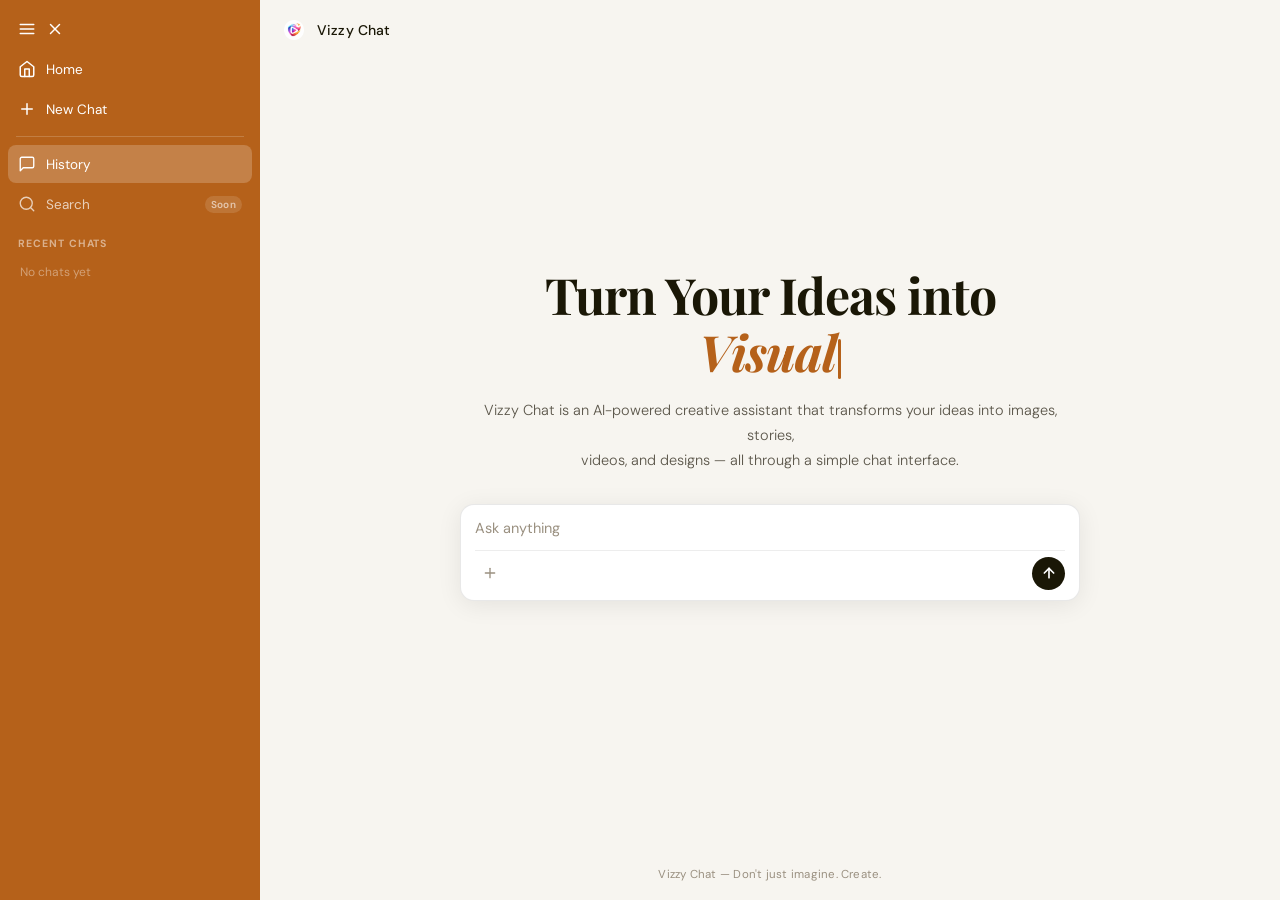
<file: index.html>
<!DOCTYPE html>
<html lang="en">
<head>
  <meta charset="UTF-8" />
  <meta name="viewport" content="width=device-width, initial-scale=1.0" />
  <title>Vizzy Chat</title>
  <link rel="icon" type="image/x-icon" href="logo.ico" />
  <link rel="shortcut icon" type="image/x-icon" href="logo.ico" />
  <link rel="preconnect" href="https://fonts.googleapis.com">
  <link rel="preconnect" href="https://fonts.gstatic.com" crossorigin>
  <link href="https://fonts.googleapis.com/css2?family=Playfair+Display:ital,wght@0,700;1,700&family=DM+Sans:wght@300;400;500&display=swap" rel="stylesheet">
  <link rel="stylesheet" href="style.css" />
</head>
<body>

  <!-- ══════════════════════════════════════
       SIDEBAR — shared across both pages
  ══════════════════════════════════════ -->
  <aside class="sidebar" id="sidebar">

    <!-- Toggle / Close -->
    <button class="sidebar-btn toggle-btn" id="toggleBtn" title="Toggle Sidebar">
      <svg class="icon-menu" width="18" height="18" viewBox="0 0 24 24" fill="none" stroke="currentColor" stroke-width="2" stroke-linecap="round">
        <line x1="3" y1="6"  x2="21" y2="6"/>
        <line x1="3" y1="12" x2="21" y2="12"/>
        <line x1="3" y1="18" x2="21" y2="18"/>
      </svg>
      <svg class="icon-close" width="18" height="18" viewBox="0 0 24 24" fill="none" stroke="currentColor" stroke-width="2" stroke-linecap="round">
        <line x1="18" y1="6"  x2="6"  y2="18"/>
        <line x1="6"  y1="6"  x2="18" y2="18"/>
      </svg>
    </button>

    <!-- Home button -->
    <button class="sidebar-btn" id="homeBtn" title="Home" onclick="goHome()">
      <svg width="18" height="18" viewBox="0 0 24 24" fill="none" stroke="currentColor" stroke-width="2" stroke-linecap="round" stroke-linejoin="round">
        <path d="M3 9l9-7 9 7v11a2 2 0 0 1-2 2H5a2 2 0 0 1-2-2z"/>
        <polyline points="9 22 9 12 15 12 15 22"/>
      </svg>
      <span class="sidebar-label">Home</span>
    </button>

    <!-- New Chat -->
    <button class="sidebar-btn new-chat-btn" title="New Chat" onclick="newChat()">
      <svg width="18" height="18" viewBox="0 0 24 24" fill="none" stroke="currentColor" stroke-width="2" stroke-linecap="round">
        <line x1="12" y1="5" x2="12" y2="19"/>
        <line x1="5"  y1="12" x2="19" y2="12"/>
      </svg>
      <span class="sidebar-label">New Chat</span>
    </button>

    <div class="sidebar-divider"></div>

    <!-- History -->
    <button class="sidebar-btn active" title="Chat History" id="historyToggleBtn" onclick="toggleHistory()">
      <svg width="18" height="18" viewBox="0 0 24 24" fill="none" stroke="currentColor" stroke-width="1.8" stroke-linecap="round" stroke-linejoin="round">
        <path d="M21 15a2 2 0 0 1-2 2H7l-4 4V5a2 2 0 0 1 2-2h14a2 2 0 0 1 2 2z"/>
      </svg>
      <span class="sidebar-label">History</span>
    </button>

    <!-- Search — Coming Soon -->
    <button class="sidebar-btn coming-soon-btn" title="Coming Soon" onclick="showComingSoon()">
      <svg width="18" height="18" viewBox="0 0 24 24" fill="none" stroke="currentColor" stroke-width="1.8" stroke-linecap="round">
        <circle cx="11" cy="11" r="8"/>
        <line x1="21" y1="21" x2="16.65" y2="16.65"/>
      </svg>
      <span class="sidebar-label">Search</span>
      <span class="coming-soon-tag">Soon</span>
    </button>

    <!-- History Panel -->
    <div class="history-panel" id="historyPanel">
      <div class="history-title">Recent Chats</div>
      <div id="historyList" class="history-list"></div>
    </div>

  </aside>

  <!-- ══════════════════════════════════════
       PAGE: LANDING (home)
  ══════════════════════════════════════ -->
  <main class="page page-home active" id="pageHome">
    <div class="hero">

      <!-- Brand mark top-left -->
      <div class="brand-mark" style="position:absolute;top:20px;left:24px;z-index:1;">
        <img src="logo.ico" alt="Vizzy Chat Logo" width="20" height="20" style="display:inline-block;vertical-align:middle;margin-right:6px;border-radius:4px;" />
        <span class="brand-name">Vizzy Chat</span>
      </div>

      <div class="hero-content">
        <h1 class="hero-title">
          Turn Your Ideas into<br>
          <span class="hero-highlight" id="heroHighlight">Visual</span><span class="typing-cursor"></span>
        </h1>
        <p class="hero-sub">
          Vizzy Chat is an AI-powered creative assistant that transforms your ideas into images, stories,<br>
          videos, and designs — all through a simple chat interface.
        </p>

        <!-- Landing input card -->
        <div class="input-card" id="landingInputCard">
          <input
            type="text"
            id="landing-input"
            class="main-input"
            placeholder="Ask anything"
            autocomplete="off"
            autofocus
          />
          <div class="input-toolbar">
            <div class="dropdown-wrapper">
              <button class="toolbar-btn" title="More options" onclick="toggleDropdown('landingDropdown', event)">
                <svg width="16" height="16" viewBox="0 0 24 24" fill="none" stroke="currentColor" stroke-width="2" stroke-linecap="round" stroke-linejoin="round">
                  <line x1="12" y1="5" x2="12" y2="19"/><line x1="5" y1="12" x2="19" y2="12"/>
                </svg>
              </button>
              <div class="dropdown-menu hidden" id="landingDropdown">
                <button class="dropdown-item dropdown-item-soon" onclick="showComingSoon()">
                  <svg width="15" height="15" viewBox="0 0 24 24" fill="none" stroke="currentColor" stroke-width="2" stroke-linecap="round" stroke-linejoin="round"><path d="M21.44 11.05l-9.19 9.19a6 6 0 0 1-8.49-8.49l9.19-9.19a4 4 0 0 1 5.66 5.66l-9.2 9.19a2 2 0 0 1-2.83-2.83l8.49-8.48"/></svg>
                  Add photos &amp; files <span class="dropdown-soon-tag">Coming Soon</span>
                </button>
                <button class="dropdown-item" onclick="setMode('image'); toggleDropdown('landingDropdown', event); document.getElementById('landing-input').focus()">
                  <svg width="15" height="15" viewBox="0 0 24 24" fill="none" stroke="currentColor" stroke-width="2" stroke-linecap="round" stroke-linejoin="round"><rect x="3" y="3" width="18" height="18" rx="2"/><circle cx="8.5" cy="8.5" r="1.5"/><polyline points="21 15 16 10 5 21"/></svg>
                  Create image
                </button>
                <button class="dropdown-item dropdown-item-soon" onclick="showComingSoon()">
                  <svg width="15" height="15" viewBox="0 0 24 24" fill="none" stroke="currentColor" stroke-width="2" stroke-linecap="round"><circle cx="12" cy="12" r="10"/><path d="M12 8v4l3 3"/></svg>
                  Thinking <span class="dropdown-soon-tag">Coming Soon</span>
                </button>
                <button class="dropdown-item dropdown-item-soon" onclick="showComingSoon()">
                  <svg width="15" height="15" viewBox="0 0 24 24" fill="none" stroke="currentColor" stroke-width="2" stroke-linecap="round" stroke-linejoin="round"><circle cx="11" cy="11" r="8"/><line x1="21" y1="21" x2="16.65" y2="16.65"/></svg>
                  Deep research <span class="dropdown-soon-tag">Coming Soon</span>
                </button>
              </div>
            </div>
            <div style="flex:1"></div>
            <button class="send-btn" id="landing-send-btn" title="Send" onclick="landingSend()">
              <svg width="16" height="16" viewBox="0 0 24 24" fill="none" stroke="white" stroke-width="2.5" stroke-linecap="round" stroke-linejoin="round">
                <line x1="12" y1="19" x2="12" y2="5"/>
                <polyline points="5 12 12 5 19 12"/>
              </svg>
            </button>
          </div>
        </div>
      </div>

      <div class="landing-footer">Vizzy Chat — Don't just imagine. Create.</div>
    </div>
  </main>

  <!-- ══════════════════════════════════════
       PAGE: CHAT
  ══════════════════════════════════════ -->
  <main class="page page-chat" id="pageChat">
    <div class="chat-container">

      <!-- Chat Header -->
      <header class="chat-header">
        <div class="chat-header-inner">
          <!-- Home link in header -->
          <button class="brand-mark brand-btn" onclick="goHome()" title="Go to Home">
            <img src="logo.ico" alt="Vizzy Chat Logo" width="18" height="18" style="display:inline-block;vertical-align:middle;margin-right:6px;border-radius:3px;" />
            <span class="brand-name">Vizzy Chat</span>
          </button>
          <div class="mode-badge hidden" id="modeBadge">🎨 Image Mode</div>
          <button class="new-chat-link" onclick="newChat()">+ New Chat</button>
        </div>
      </header>

      <!-- Messages -->
      <div id="chat-box"></div>

      <!-- Typing indicator -->
      <div id="typing-indicator" class="typing-indicator hidden">
        <div class="typing-indicator-inner">
          <div class="typing-bubble">
            <span></span><span></span><span></span>
            <span class="typing-label" id="typingLabel">Thinking…</span>
          </div>
        </div>
      </div>

      <!-- Chat Input -->
      <div class="chat-input-wrapper">
        <div class="chat-input-inner">
          <div class="input-card" id="inputCard">
            <textarea
              id="user-input"
              class="main-input"
              placeholder="Ask anything"
              autocomplete="off"
              rows="1"
            ></textarea>
            <div class="input-toolbar">
              <div class="dropdown-wrapper">
                <button class="toolbar-btn" title="More options" onclick="toggleDropdown('chatDropdown', event)">
                  <svg width="16" height="16" viewBox="0 0 24 24" fill="none" stroke="currentColor" stroke-width="2" stroke-linecap="round" stroke-linejoin="round">
                    <line x1="12" y1="5" x2="12" y2="19"/><line x1="5" y1="12" x2="19" y2="12"/>
                  </svg>
                </button>
                <div class="dropdown-menu hidden" id="chatDropdown">
                  <button class="dropdown-item dropdown-item-soon" onclick="showComingSoon()">
                    <svg width="15" height="15" viewBox="0 0 24 24" fill="none" stroke="currentColor" stroke-width="2" stroke-linecap="round" stroke-linejoin="round"><path d="M21.44 11.05l-9.19 9.19a6 6 0 0 1-8.49-8.49l9.19-9.19a4 4 0 0 1 5.66 5.66l-9.2 9.19a2 2 0 0 1-2.83-2.83l8.49-8.48"/></svg>
                    Add photos &amp; files <span class="dropdown-soon-tag">Coming Soon</span>
                  </button>
                  <button class="dropdown-item" onclick="setMode('image'); toggleDropdown('chatDropdown', event)">
                    <svg width="15" height="15" viewBox="0 0 24 24" fill="none" stroke="currentColor" stroke-width="2" stroke-linecap="round" stroke-linejoin="round"><rect x="3" y="3" width="18" height="18" rx="2"/><circle cx="8.5" cy="8.5" r="1.5"/><polyline points="21 15 16 10 5 21"/></svg>
                    Create image
                  </button>
                  <button class="dropdown-item dropdown-item-soon" onclick="showComingSoon()">
                    <svg width="15" height="15" viewBox="0 0 24 24" fill="none" stroke="currentColor" stroke-width="2" stroke-linecap="round"><circle cx="12" cy="12" r="10"/><path d="M12 8v4l3 3"/></svg>
                    Thinking <span class="dropdown-soon-tag">Coming Soon</span>
                  </button>
                  <button class="dropdown-item dropdown-item-soon" onclick="showComingSoon()">
                    <svg width="15" height="15" viewBox="0 0 24 24" fill="none" stroke="currentColor" stroke-width="2" stroke-linecap="round" stroke-linejoin="round"><circle cx="11" cy="11" r="8"/><line x1="21" y1="21" x2="16.65" y2="16.65"/></svg>
                    Deep research <span class="dropdown-soon-tag">Coming Soon</span>
                  </button>
                  <button class="dropdown-item dropdown-item-soon" onclick="showComingSoon()">
                    <svg width="15" height="15" viewBox="0 0 24 24" fill="none" stroke="currentColor" stroke-width="2" stroke-linecap="round"><circle cx="12" cy="12" r="1"/><circle cx="19" cy="12" r="1"/><circle cx="5" cy="12" r="1"/></svg>
                    More <span class="dropdown-soon-tag">Coming Soon</span>
                  </button>
                </div>
              </div>

              <!-- Story pill -->
              <button class="story-pill" id="storyModeBtn" title="Story Mode" onclick="setMode('story')">
                <svg width="13" height="13" viewBox="0 0 24 24" fill="none" stroke="currentColor" stroke-width="2.2" stroke-linecap="round" stroke-linejoin="round">
                  <path d="M2 3h6a4 4 0 0 1 4 4v14a3 3 0 0 0-3-3H2z"/>
                  <path d="M22 3h-6a4 4 0 0 0-4 4v14a3 3 0 0 1 3-3h7z"/>
                </svg>
                Story
              </button>

              <!-- Image pill -->
              <button class="image-pill" id="imageModeBtn" title="Image Mode" onclick="setMode('image')">
                <svg width="13" height="13" viewBox="0 0 24 24" fill="none" stroke="currentColor" stroke-width="2.2" stroke-linecap="round" stroke-linejoin="round">
                  <rect x="3" y="3" width="18" height="18" rx="2"/><circle cx="8.5" cy="8.5" r="1.5"/>
                  <polyline points="21 15 16 10 5 21"/>
                </svg>
                Image
              </button>

              <div style="flex:1"></div>
              <button class="send-btn" id="send-btn" title="Send" onclick="sendMessage()">
                <svg width="16" height="16" viewBox="0 0 24 24" fill="none" stroke="white" stroke-width="2.5" stroke-linecap="round" stroke-linejoin="round">
                  <line x1="12" y1="19" x2="12" y2="5"/>
                  <polyline points="5 12 12 5 19 12"/>
                </svg>
              </button>
            </div>
          </div>
        </div>
      </div>

    </div>
  </main>

  <!-- Coming Soon Toast -->
  <div class="cs-toast hidden" id="csToast">🚀 Coming Soon!</div>

  <script src="script.js"></script>
</body>
</html>
</file>
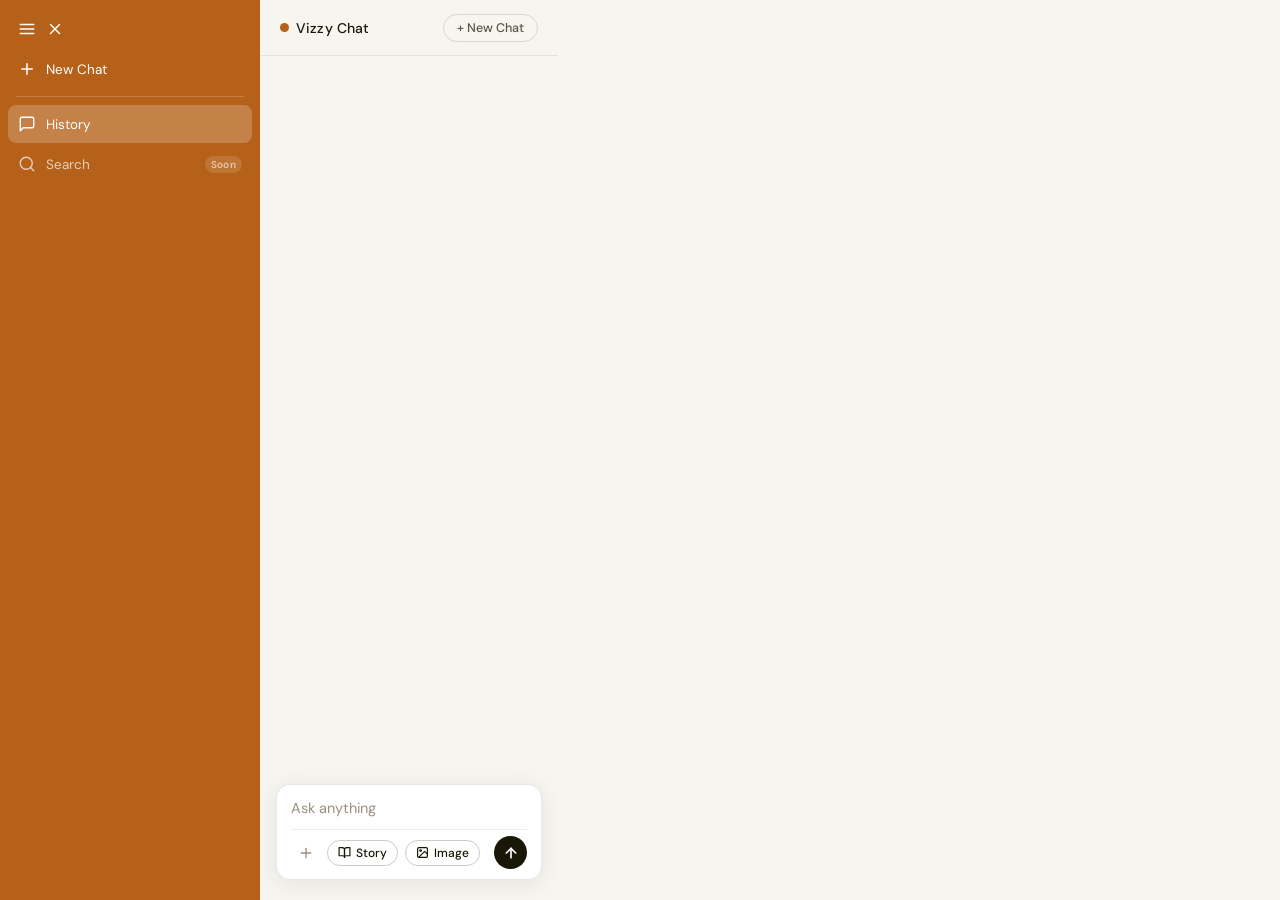
<file: chat.html>
<!DOCTYPE html>
<html lang="en">
<head>
  <meta charset="UTF-8" />
  <meta name="viewport" content="width=device-width, initial-scale=1.0" />
  <title>Vizzy Chat</title>
  <link rel="preconnect" href="https://fonts.googleapis.com">
  <link rel="preconnect" href="https://fonts.gstatic.com" crossorigin>
  <link href="https://fonts.googleapis.com/css2?family=Playfair+Display:ital,wght@0,700;1,700&family=DM+Sans:wght@300;400;500&display=swap" rel="stylesheet">
  <link rel="stylesheet" href="style.css" />
</head>
<body class="chat-page">

  <!-- ══ SIDEBAR ══ -->
  <aside class="sidebar" id="sidebar">

    <button class="sidebar-btn toggle-btn" id="toggleBtn" title="Toggle Sidebar">
      <svg class="icon-menu" width="18" height="18" viewBox="0 0 24 24" fill="none" stroke="currentColor" stroke-width="2" stroke-linecap="round">
        <line x1="3" y1="6"  x2="21" y2="6"/>
        <line x1="3" y1="12" x2="21" y2="12"/>
        <line x1="3" y1="18" x2="21" y2="18"/>
      </svg>
      <svg class="icon-close" width="18" height="18" viewBox="0 0 24 24" fill="none" stroke="currentColor" stroke-width="2" stroke-linecap="round">
        <line x1="18" y1="6"  x2="6"  y2="18"/>
        <line x1="6"  y1="6"  x2="18" y2="18"/>
      </svg>
    </button>

    <button class="sidebar-btn new-chat-btn" title="New Chat" onclick="newChat()">
      <svg width="18" height="18" viewBox="0 0 24 24" fill="none" stroke="currentColor" stroke-width="2" stroke-linecap="round">
        <line x1="12" y1="5" x2="12" y2="19"/>
        <line x1="5"  y1="12" x2="19" y2="12"/>
      </svg>
      <span class="sidebar-label">New Chat</span>
    </button>

    <div class="sidebar-divider"></div>

    <button class="sidebar-btn active" title="Chat History" id="historyToggleBtn" onclick="toggleHistory()">
      <svg width="18" height="18" viewBox="0 0 24 24" fill="none" stroke="currentColor" stroke-width="1.8" stroke-linecap="round" stroke-linejoin="round">
        <path d="M21 15a2 2 0 0 1-2 2H7l-4 4V5a2 2 0 0 1 2-2h14a2 2 0 0 1 2 2z"/>
      </svg>
      <span class="sidebar-label">History</span>
    </button>

    <!-- Search — Coming Soon -->
    <button class="sidebar-btn coming-soon-btn" title="Coming Soon" onclick="showComingSoon(this)">
      <svg width="18" height="18" viewBox="0 0 24 24" fill="none" stroke="currentColor" stroke-width="1.8" stroke-linecap="round">
        <circle cx="11" cy="11" r="8"/>
        <line x1="21" y1="21" x2="16.65" y2="16.65"/>
      </svg>
      <span class="sidebar-label">Search</span>
      <span class="coming-soon-tag">Soon</span>
    </button>

    <div class="history-panel" id="historyPanel">
      <div class="history-title">Recent Chats</div>
      <div id="historyList" class="history-list"></div>
    </div>

  </aside>

  <!-- ══ CHAT CONTAINER ══ -->
  <div class="chat-container" id="chatContainer">

    <!-- Header -->
    <header class="chat-header">
      <div class="chat-header-inner">
        <a class="brand-mark" href="index.html" title="Go to Home">
          <span class="brand-dot"></span>
          <span class="brand-name">Vizzy Chat</span>
        </a>
        <div class="mode-badge hidden" id="modeBadge">🎨 Image Mode</div>
        <button class="new-chat-link" onclick="newChat()">+ New Chat</button>
      </div>
    </header>

    <!-- Chat messages -->
    <div id="chat-box"></div>

    <!-- Typing indicator -->
    <div id="typing-indicator" class="typing-indicator hidden">
      <div class="typing-indicator-inner">
        <div class="typing-bubble">
          <span></span><span></span><span></span>
          <span class="typing-label" id="typingLabel">Thinking…</span>
        </div>
      </div>
    </div>

    <!-- Input area -->
    <div class="chat-input-wrapper">
      <div class="chat-input-inner">
        <div class="input-card" id="inputCard">

          <textarea
            id="user-input"
            class="main-input"
            placeholder="Ask anything"
            autocomplete="off"
            autofocus
            rows="1"
          ></textarea>

          <div class="input-toolbar">

            <!-- + Dropdown -->
            <div class="dropdown-wrapper">
              <button class="toolbar-btn" title="More options" onclick="toggleDropdown('chatDropdown', event)">
                <svg width="16" height="16" viewBox="0 0 24 24" fill="none" stroke="currentColor" stroke-width="2" stroke-linecap="round" stroke-linejoin="round">
                  <line x1="12" y1="5" x2="12" y2="19"/><line x1="5" y1="12" x2="19" y2="12"/>
                </svg>
              </button>
              <div class="dropdown-menu hidden" id="chatDropdown">

                <!-- Coming Soon -->
                <button class="dropdown-item dropdown-item-soon" onclick="showComingSoon(this); toggleDropdown('chatDropdown', event)">
                  <svg width="15" height="15" viewBox="0 0 24 24" fill="none" stroke="currentColor" stroke-width="2" stroke-linecap="round" stroke-linejoin="round"><path d="M21.44 11.05l-9.19 9.19a6 6 0 0 1-8.49-8.49l9.19-9.19a4 4 0 0 1 5.66 5.66l-9.2 9.19a2 2 0 0 1-2.83-2.83l8.49-8.48"/></svg>
                  Add photos &amp; files
                  <span class="dropdown-soon-tag">Coming Soon</span>
                </button>

                <!-- Active: Create image — calls setMode via toggleImageMode alias -->
                <button class="dropdown-item" onclick="toggleImageMode(); toggleDropdown('chatDropdown', event)">
                  <svg width="15" height="15" viewBox="0 0 24 24" fill="none" stroke="currentColor" stroke-width="2" stroke-linecap="round" stroke-linejoin="round"><rect x="3" y="3" width="18" height="18" rx="2"/><circle cx="8.5" cy="8.5" r="1.5"/><polyline points="21 15 16 10 5 21"/></svg>
                  Create image
                </button>

                <!-- Coming Soon -->
                <button class="dropdown-item dropdown-item-soon" onclick="showComingSoon(this); toggleDropdown('chatDropdown', event)">
                  <svg width="15" height="15" viewBox="0 0 24 24" fill="none" stroke="currentColor" stroke-width="2" stroke-linecap="round"><circle cx="12" cy="12" r="10"/><path d="M12 8v4l3 3"/></svg>
                  Thinking
                  <span class="dropdown-soon-tag">Coming Soon</span>
                </button>

                <!-- Coming Soon -->
                <button class="dropdown-item dropdown-item-soon" onclick="showComingSoon(this); toggleDropdown('chatDropdown', event)">
                  <svg width="15" height="15" viewBox="0 0 24 24" fill="none" stroke="currentColor" stroke-width="2" stroke-linecap="round" stroke-linejoin="round"><circle cx="11" cy="11" r="8"/><line x1="21" y1="21" x2="16.65" y2="16.65"/></svg>
                  Deep research
                  <span class="dropdown-soon-tag">Coming Soon</span>
                </button>

                <!-- Coming Soon -->
                <button class="dropdown-item dropdown-item-soon" onclick="showComingSoon(this); toggleDropdown('chatDropdown', event)">
                  <svg width="15" height="15" viewBox="0 0 24 24" fill="none" stroke="currentColor" stroke-width="2" stroke-linecap="round"><circle cx="12" cy="12" r="1"/><circle cx="19" cy="12" r="1"/><circle cx="5" cy="12" r="1"/></svg>
                  More
                  <span class="dropdown-soon-tag">Coming Soon</span>
                </button>

              </div>
            </div>

            <!-- Story Mode pill — calls toggleStoryMode() → setMode('story') -->
            <button class="story-pill" id="storyModeBtn" title="Toggle Story Mode" onclick="toggleStoryMode()">
              <svg width="13" height="13" viewBox="0 0 24 24" fill="none" stroke="currentColor" stroke-width="2.2" stroke-linecap="round" stroke-linejoin="round">
                <path d="M2 3h6a4 4 0 0 1 4 4v14a3 3 0 0 0-3-3H2z"/>
                <path d="M22 3h-6a4 4 0 0 0-4 4v14a3 3 0 0 1 3-3h7z"/>
              </svg>
              Story
            </button>

            <!-- Image Mode pill — calls toggleImageMode() → setMode('image') -->
            <button class="image-pill" id="imageModeBtn" title="Toggle Image Generation" onclick="toggleImageMode()">
              <svg width="13" height="13" viewBox="0 0 24 24" fill="none" stroke="currentColor" stroke-width="2.2" stroke-linecap="round" stroke-linejoin="round">
                <rect x="3" y="3" width="18" height="18" rx="2"/><circle cx="8.5" cy="8.5" r="1.5"/>
                <polyline points="21 15 16 10 5 21"/>
              </svg>
              Image
            </button>

            <div style="flex:1"></div>

            <!-- Send -->
            <button class="send-btn" id="send-btn" title="Send" onclick="sendMessage()">
              <svg width="16" height="16" viewBox="0 0 24 24" fill="none" stroke="white" stroke-width="2.5" stroke-linecap="round" stroke-linejoin="round">
                <line x1="12" y1="19" x2="12" y2="5"/>
                <polyline points="5 12 12 5 19 12"/>
              </svg>
            </button>
          </div>
        </div>

      </div>
    </div>

  </div>

  <!-- Coming Soon Toast -->
  <div class="cs-toast hidden" id="csToast">🚀 Coming Soon!</div>

  <script src="script.js"></script>
</body>
</html>
</file>
<file: style.css>
/* ═══════════════════════════════════════════
   Vizzy Chat — style.css  (Layout Fix v3)
═══════════════════════════════════════════ */

@import url('https://fonts.googleapis.com/css2?family=Playfair+Display:ital,wght@0,700;1,700&family=DM+Sans:wght@300;400;500&display=swap');

:root {
  --bg:             #F7F5F0;
  --accent:         #B5611A;
  --accent-soft:    #c8722a;
  --img-accent:     #1a1706;
  --img-soft:       #3a3520;
  --text-dark:      #1a1706;
  --text-mid:       #5a5549;
  --text-soft:      #9a9080;
  --border:         rgba(0,0,0,0.08);
  --shadow-sm:      0 1px 4px rgba(0,0,0,0.06);
  --shadow-md:      0 4px 24px rgba(0,0,0,0.08);
  --sb-open:        260px;
  --sb-closed:      56px;
  --font-display:   'Playfair Display', Georgia, serif;
  --font-body:      'DM Sans', sans-serif;
  --radius:         14px;
  --radius-sm:      8px;
  --radius-pill:    999px;
  --chat-max:       720px;
  --transition:     0.26s cubic-bezier(.4,0,.2,1);
  --header-h:       56px;
  --bot-bg:         #FFFFFF;
  --bot-text:       #1a1706;
  --bot-border:     rgba(0,0,0,0.07);
  --user-bg:        #EDE9E2;
  --user-text:      #1a1706;
  --user-border:    rgba(0,0,0,0.07);
}

/* ── Reset ── */
*, *::before, *::after { box-sizing: border-box; margin: 0; padding: 0; }
html, body { height: 100%; overflow: hidden; }

body {
  font-family: var(--font-body);
  background: var(--bg);
  color: var(--text-dark);
  display: flex;          /* ← key: sidebar + content row */
  flex-direction: row;
  height: 100vh;
  overflow: hidden;
}

/* ══════════════════════════════════════
   SIDEBAR
══════════════════════════════════════ */
.sidebar {
  flex: 0 0 var(--sb-open);
  width: var(--sb-open);
  min-width: var(--sb-open);
  max-width: var(--sb-open);
  height: 100vh;
  background: #B5611A;
  display: flex;
  flex-direction: column;
  align-items: stretch;
  padding: 10px 8px 16px;
  gap: 2px;
  z-index: 100;
  overflow: hidden;
  transition:
    flex-basis var(--transition),
    width      var(--transition),
    min-width  var(--transition),
    max-width  var(--transition);
  flex-shrink: 0;
}

body.sidebar-collapsed .sidebar {
  flex-basis: var(--sb-closed);
  width:      var(--sb-closed);
  min-width:  var(--sb-closed);
  max-width:  var(--sb-closed);
}

body.sidebar-collapsed .sidebar-label,
body.sidebar-collapsed .history-panel,
body.sidebar-collapsed .coming-soon-tag { display: none; }

body.sidebar-collapsed .sidebar-btn {
  justify-content: center;
  padding: 0;
  width: 36px;
  margin: 0 auto;
}

.sidebar-btn {
  width: 100%; height: 38px;
  border-radius: 8px; border: none;
  background: transparent; color: #fff;
  cursor: pointer; display: flex; align-items: center;
  gap: 10px; padding: 0 10px;
  font-family: var(--font-body); font-size: 13.5px; font-weight: 400;
  white-space: nowrap; transition: background 0.13s;
  flex-shrink: 0; text-align: left;
}
.sidebar-btn:hover  { background: rgba(255,255,255,0.15); }
.sidebar-btn.active { background: rgba(255,255,255,0.2); }
.sidebar-btn svg    { flex-shrink: 0; color: #fff; min-width: 17px; }
.sidebar-label      { overflow: hidden; text-overflow: ellipsis; }

.sidebar-divider {
  width: calc(100% - 16px); margin: 6px 8px;
  height: 1px; background: rgba(255,255,255,0.18); flex-shrink: 0;
}

.coming-soon-tag {
  margin-left: auto; font-size: 10px; font-weight: 600;
  padding: 2px 6px; border-radius: var(--radius-pill);
  background: rgba(255,255,255,0.18); color: rgba(255,255,255,0.9);
  letter-spacing: 0.03em; white-space: nowrap; flex-shrink: 0;
}
.sidebar-btn.coming-soon-btn { opacity: 0.7; cursor: default; }
.sidebar-btn.coming-soon-btn:hover { background: rgba(255,255,255,0.06); }

/* History */
.history-panel {
  display: flex; flex-direction: column;
  width: 100%; flex: 1; overflow: hidden;
  padding: 4px 0 0; min-height: 0;
}
.history-panel:not(.visible) { display: none; }

.history-title {
  font-size: 10.5px; font-weight: 700;
  text-transform: uppercase; letter-spacing: 0.09em;
  color: rgba(255,255,255,0.5); padding: 8px 10px 4px; white-space: nowrap;
}
.history-list { flex: 1; overflow-y: auto; padding: 0 4px 12px; }
.history-list::-webkit-scrollbar { width: 3px; }
.history-list::-webkit-scrollbar-thumb { background: rgba(255,255,255,0.2); border-radius: 4px; }
.history-empty { font-size: 12px; color: rgba(255,255,255,0.4); padding: 10px 8px; }

.history-item {
  display: flex; align-items: center; justify-content: space-between;
  gap: 6px; padding: 7px 8px; border-radius: 8px; cursor: pointer;
  transition: background 0.13s; white-space: nowrap;
}
.history-item:hover { background: rgba(255,255,255,0.12); }
.history-item.active-chat { background: rgba(255,255,255,0.2); }
.history-item-text { font-size: 12.5px; color: #fff; overflow: hidden; text-overflow: ellipsis; flex: 1; }
.history-del {
  flex-shrink: 0; border: none; background: transparent;
  color: rgba(255,255,255,0.4); font-size: 16px; cursor: pointer;
  padding: 0 2px; border-radius: 4px; line-height: 1; transition: color 0.15s;
}
.history-del:hover { color: #ffcccc; }

/* ══════════════════════════════════════
   PAGE SYSTEM
   ─ All pages stacked in the flex row's
     remaining space. Only .active shows.
   ─ We do NOT use translateX on .active —
     we simply toggle display/opacity so
     the initial paint is never blank.
══════════════════════════════════════ */
.page {
  /* fills the space beside the sidebar */
  flex: 1 1 0;
  min-width: 0;
  height: 100vh;
  display: none;          /* hidden by default */
  flex-direction: column;
  background: var(--bg);
  position: relative;
  overflow: hidden;
}

/* The active page is always visible — no transform trickery */
.page.active {
  display: flex;
  animation: page-in var(--transition) ease both;
}

@keyframes page-in {
  from { opacity: 0; }
  to   { opacity: 1; }
}

/* ══════════════════════════════════════
   BRAND MARK
══════════════════════════════════════ */
.brand-mark {
  display: flex; align-items: center; gap: 7px;
  text-decoration: none; color: inherit; cursor: pointer;
  background: transparent; border: none; padding: 0;
  font-family: var(--font-body);
}
.brand-btn { background: transparent; border: none; padding: 0; font-family: var(--font-body); cursor: pointer; }
.brand-dot { width: 9px; height: 9px; border-radius: 50%; background: var(--accent); display: inline-block; flex-shrink: 0; }
.brand-name { font-size: 14px; font-weight: 500; color: var(--text-dark); letter-spacing: 0.01em; user-select: none; }
.brand-mark:hover .brand-name { color: var(--accent); transition: color 0.15s; }

/* ══════════════════════════════════════
   HERO / LANDING PAGE
══════════════════════════════════════ */
.hero {
  flex: 1; display: flex; flex-direction: column;
  align-items: center; justify-content: center;
  padding: 48px 24px 80px;
  position: relative; background: var(--bg); overflow: hidden;
}

.hero > .brand-mark {
  position: absolute; top: 18px; left: 20px; z-index: 2;
}

.hero-content {
  display: flex; flex-direction: column;
  align-items: center; text-align: center;
  max-width: 620px; width: 100%;
  position: relative; z-index: 1;
}

.hero-title {
  font-family: var(--font-display); font-weight: 700;
  font-size: clamp(28px, 4vw, 50px); line-height: 1.13;
  color: var(--text-dark); margin-bottom: 18px;
  letter-spacing: -0.02em; user-select: none;
  animation: fade-up 0.4s 0.05s ease both;
}
.hero-highlight { font-style: italic; color: var(--accent); }

.typing-cursor {
  display: inline-block; width: 3px; height: 0.8em;
  background: var(--accent); margin-left: 2px;
  vertical-align: middle; border-radius: 2px;
  animation: cursor-blink 0.8s steps(1) infinite;
}
@keyframes cursor-blink { 0%,100% { opacity:1; } 50% { opacity:0; } }

.hero-sub {
  font-size: 14.5px; color: var(--text-mid); line-height: 1.7;
  margin-bottom: 32px; font-weight: 300; user-select: none;
  animation: fade-up 0.4s 0.12s ease both;
}
.hero-content .input-card { animation: fade-up 0.4s 0.2s ease both; width: 100%; }

.landing-footer {
  position: absolute; bottom: 18px; font-size: 11.5px;
  color: var(--text-soft); letter-spacing: 0.02em; z-index: 1; user-select: none;
}

@keyframes fade-up {
  from { opacity: 0; transform: translateY(16px); }
  to   { opacity: 1; transform: translateY(0); }
}

/* ══════════════════════════════════════
   CHAT PAGE
══════════════════════════════════════ */
.chat-container {
  display: flex; flex-direction: column;
  height: 100%; overflow: hidden; background: var(--bg);
}

.chat-header {
  flex-shrink: 0; height: var(--header-h);
  display: flex; align-items: center;
  background: var(--bg); border-bottom: 1px solid var(--border);
  padding: 0 20px; z-index: 10;
}
.chat-header-inner {
  display: flex; align-items: center; justify-content: space-between;
  width: 100%; max-width: var(--chat-max); margin: 0 auto; gap: 12px;
}

.new-chat-link {
  font-size: 12.5px; font-weight: 500; color: var(--text-mid);
  background: transparent; border: 1px solid rgba(0,0,0,0.12);
  border-radius: var(--radius-pill); padding: 5px 13px;
  cursor: pointer; font-family: var(--font-body);
  transition: background 0.15s, color 0.15s; flex-shrink: 0;
}
.new-chat-link:hover { background: rgba(0,0,0,0.05); color: var(--text-dark); }

#chat-box {
  flex: 1; overflow-y: auto;
  padding: 24px 16px 8px;
  display: flex; flex-direction: column;
  align-items: center; gap: 12px; scroll-behavior: smooth;
}
#chat-box::-webkit-scrollbar { width: 4px; }
#chat-box::-webkit-scrollbar-thumb { background: rgba(0,0,0,0.09); border-radius: 4px; }

.message-row { width: 100%; max-width: var(--chat-max); display: flex; flex-direction: column; }

.message {
  padding: 11px 15px; border-radius: 14px;
  font-size: 14px; line-height: 1.68; word-break: break-word;
  animation: msg-in 0.2s ease both; font-family: var(--font-body);
}
@keyframes msg-in { from { opacity:0; transform:translateY(5px); } to { opacity:1; transform:translateY(0); } }

.message.user {
  align-self: flex-end; background: var(--user-bg); color: var(--user-text);
  border: 1px solid var(--user-border); border-bottom-right-radius: 4px;
  max-width: 78%; white-space: pre-wrap; overflow-wrap: break-word;
}
.message.bot {
  align-self: flex-start; background: var(--bot-bg); color: var(--bot-text);
  border: 1px solid var(--bot-border); border-bottom-left-radius: 4px;
  max-width: 88%; box-shadow: var(--shadow-sm);
}
.message.bot.error { background: #fff5f5; color: #b00020; border-color: #ffc5c5; }

.message.image-bubble {
  max-width: min(400px,88%); padding: 11px; background: #FFF;
  border: 1px solid rgba(26,23,6,0.1); box-shadow: var(--shadow-sm); align-self: flex-start;
}
.img-caption { font-size: 11.5px; color: var(--img-accent); margin-bottom: 8px; font-style: italic; line-height: 1.4; }
.message img { max-width: 100%; border-radius: 8px; display: block; }

.dl-btn {
  display: inline-flex; align-items: center; gap: 5px;
  margin-top: 9px; padding: 5px 13px; background: var(--img-accent); color: #fff;
  border-radius: var(--radius-pill); font-size: 12px; font-weight: 600;
  text-decoration: none; font-family: var(--font-body);
  transition: background 0.15s, transform 0.1s;
}
.dl-btn:hover { background: var(--img-soft); }
.dl-btn:active { transform: scale(0.96); }

.tw-cursor {
  display: inline-block; color: var(--text-soft);
  animation: tw-blink 0.7s steps(1) infinite; font-weight: 300; margin-left: 1px;
}
@keyframes tw-blink { 0%,100% { opacity:1; } 50% { opacity:0; } }

/* Typing indicator */
.typing-indicator { padding: 2px 16px 6px; flex-shrink: 0; display: flex; justify-content: center; }
.typing-indicator.hidden { display: none; }
.typing-indicator-inner { width: 100%; max-width: var(--chat-max); display: flex; }
.typing-bubble {
  display: inline-flex; align-items: center; gap: 5px;
  background: var(--bot-bg); border: 1px solid var(--bot-border);
  border-radius: 14px; border-bottom-left-radius: 4px;
  padding: 9px 13px; box-shadow: var(--shadow-sm);
}
.typing-bubble span {
  width: 6px; height: 6px; border-radius: 50%;
  background: var(--text-soft); animation: dot-bounce 1.1s ease-in-out infinite;
}
.typing-bubble span:nth-child(2) { animation-delay: 0.18s; }
.typing-bubble span:nth-child(3) { animation-delay: 0.36s; }
.typing-label { font-size: 12px; color: var(--text-soft); margin-left: 4px; font-family: var(--font-body); }
@keyframes dot-bounce { 0%,80%,100% { transform:translateY(0); opacity:0.4; } 40% { transform:translateY(-5px); opacity:1; } }

/* Chat input */
.chat-input-wrapper {
  flex-shrink: 0; padding: 8px 16px 20px;
  background: var(--bg); display: flex; justify-content: center;
}
.chat-input-inner { width: 100%; max-width: var(--chat-max); }

/* ══════════════════════════════════════
   INPUT CARD
══════════════════════════════════════ */
.input-card {
  background: #FFF; border-radius: var(--radius);
  box-shadow: var(--shadow-md); padding: 12px 14px 10px;
  border: 1.5px solid rgba(0,0,0,0.09);
  transition: border-color 0.2s, box-shadow 0.2s; width: 100%;
}
.input-card.focused {
  border-color: rgba(181,97,26,0.28);
  box-shadow: 0 4px 32px rgba(181,97,26,0.08), var(--shadow-md);
}

.main-input {
  width: 100%; border: none; outline: none; background: transparent;
  font-family: var(--font-body); font-size: 14.5px; color: var(--text-dark);
  line-height: 1.55; padding: 0 0 10px;
}
.main-input::placeholder { color: var(--text-soft); }
textarea.main-input {
  display: block; resize: none; overflow-y: hidden;
  min-height: 24px; max-height: 180px; transition: height 0.05s ease;
}

.input-toolbar {
  display: flex; align-items: center; gap: 7px;
  padding-top: 6px; border-top: 1px solid rgba(0,0,0,0.07); flex-wrap: nowrap;
}

.toolbar-btn {
  width: 29px; height: 29px; border-radius: var(--radius-sm);
  border: none; background: transparent; color: var(--text-soft); cursor: pointer;
  display: flex; align-items: center; justify-content: center;
  transition: background 0.15s, color 0.15s; flex-shrink: 0;
}
.toolbar-btn:hover { background: rgba(0,0,0,0.06); color: var(--text-mid); }

.story-pill, .image-pill {
  display: flex; align-items: center; gap: 5px;
  padding: 4px 10px; border: 1.5px solid rgba(26,23,6,0.22);
  border-radius: var(--radius-pill); background: transparent;
  color: var(--img-accent); font-family: var(--font-body);
  font-size: 12px; font-weight: 500; cursor: pointer;
  transition: background 0.15s, color 0.15s, border-color 0.15s;
  white-space: nowrap; flex-shrink: 0;
}
.story-pill:hover, .image-pill:hover { background: rgba(26,23,6,0.05); border-color: rgba(26,23,6,0.38); }
.story-pill.active, .image-pill.active { background: var(--img-accent); color: #fff; border-color: var(--img-accent); }

.send-btn {
  width: 33px; height: 33px; border-radius: 50%; border: none;
  background: #1A1706; color: #fff; cursor: pointer;
  display: flex; align-items: center; justify-content: center;
  transition: background 0.15s, transform 0.1s; flex-shrink: 0; align-self: flex-end;
}
.send-btn:hover  { background: #2e2b14; }
.send-btn:active { transform: scale(0.93); }
.send-btn:disabled { background: #ccc; cursor: not-allowed; transform: none; }

@keyframes shake {
  0%,100% { transform:translateX(0); } 20% { transform:translateX(-5px); }
  40% { transform:translateX(5px); }   60% { transform:translateX(-3px); }
  80% { transform:translateX(3px); }
}
.shake { animation: shake 0.32s ease; }

/* ══════════════════════════════════════
   DROPDOWN
══════════════════════════════════════ */
.dropdown-wrapper { position: relative; flex-shrink: 0; }
.dropdown-menu {
  position: absolute; bottom: calc(100% + 8px); left: 0;
  background: #FFF; border: 1px solid rgba(0,0,0,0.1);
  border-radius: 12px; box-shadow: 0 8px 28px rgba(0,0,0,0.10);
  min-width: 195px; overflow: hidden; z-index: 300;
  animation: fade-up 0.16s ease both;
}
.dropdown-menu.hidden { display: none !important; }
.dropdown-item {
  display: flex; align-items: center; gap: 10px; padding: 9px 14px;
  font-family: var(--font-body); font-size: 13px; font-weight: 500;
  color: #1a1706; cursor: pointer; transition: background 0.12s;
  border: none; background: transparent; width: 100%; text-align: left;
}
.dropdown-item:hover { background: rgba(0,0,0,0.04); }
.dropdown-item + .dropdown-item { border-top: 1px solid var(--border); }
.dropdown-item svg { flex-shrink: 0; color: var(--text-mid); }
.dropdown-item-soon { opacity: 0.55; cursor: default; }
.dropdown-item-soon:hover { background: transparent; }
.dropdown-soon-tag {
  margin-left: auto; font-size: 10px; font-weight: 600; padding: 2px 6px;
  border-radius: var(--radius-pill); background: rgba(181,97,26,0.1);
  color: var(--accent); letter-spacing: 0.03em; white-space: nowrap; flex-shrink: 0;
}

/* ══════════════════════════════════════
   MODE BADGE & MISC
══════════════════════════════════════ */
.mode-badge {
  display: flex; align-items: center; gap: 5px; padding: 3px 11px;
  background: rgba(181,97,26,0.08); color: var(--accent);
  border: 1px solid rgba(181,97,26,0.2); border-radius: var(--radius-pill);
  font-size: 12px; font-weight: 600;
}
.mode-badge.hidden { display: none; }
.hidden { display: none !important; }

.cs-toast {
  position: fixed; bottom: 84px; left: 50%;
  transform: translateX(-50%) translateY(8px);
  background: var(--text-dark); color: #fff;
  font-family: var(--font-body); font-size: 13px; font-weight: 500;
  padding: 9px 18px; border-radius: var(--radius-pill);
  box-shadow: var(--shadow-md); z-index: 9999; opacity: 0;
  transition: opacity 0.2s ease, transform 0.2s ease;
  pointer-events: none; white-space: nowrap;
}
.cs-toast.show { opacity: 1; transform: translateX(-50%) translateY(0); }
.cs-toast.hidden { display: block !important; opacity: 0; }

/* ══════════════════════════════════════
   RESPONSIVE
══════════════════════════════════════ */
@media (max-width: 768px) {
  .sidebar {
    flex-basis: var(--sb-closed) !important;
    width:      var(--sb-closed) !important;
    min-width:  var(--sb-closed) !important;
    max-width:  var(--sb-closed) !important;
  }
  .sidebar-label, .history-panel, .coming-soon-tag { display: none !important; }
  .sidebar-btn { justify-content: center; padding: 0; width: 36px; margin: 0 auto; }
  .hero { padding: 20px 12px 72px; }
  .hero-content { padding: 0; }
  .hero > .brand-mark { left: 12px; }
  .hero-sub br { display: none; }
  .chat-header { padding: 0 12px; }
  #chat-box { padding: 16px 10px 6px; }
  .chat-input-wrapper { padding: 6px 10px 16px; }
  .message.user { max-width: 90%; }
  .message.bot  { max-width: 96%; }
  .story-pill, .image-pill { padding: 4px 8px; font-size: 11px; }
}

@media (max-width: 480px) {
  .hero-title { font-size: 24px; }
  .hero-sub { font-size: 13px; }
  .new-chat-link { padding: 4px 10px; font-size: 11.5px; }
}
</file>
